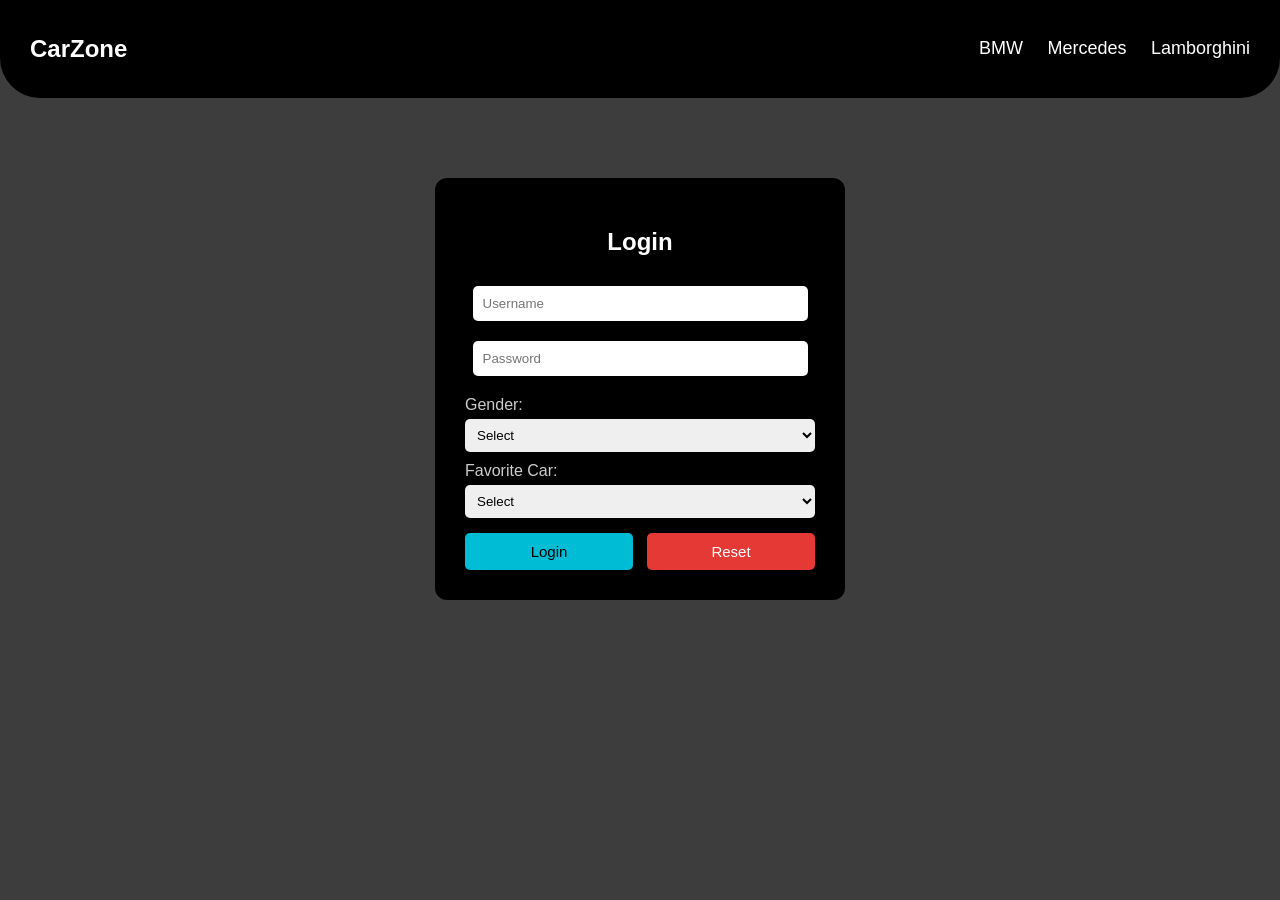
<file: index.html>
<!DOCTYPE html>
<html lang="en">
<head>
<meta charset="UTF-8">
<title>Login</title>
<link rel="stylesheet" href="style.css">
</head>

<body>

<header>
    <h2>CarZone</h2>

    <nav>
        <a href="bmw.html">BMW</a>
        <a href="mercedes.html">Mercedes</a>
        <a href="lamborghini.html">Lamborghini</a>
    </nav>
</header>

<div class="login-box">

    <h2>Login</h2>

    <form action="bmw.html">
        <input type="text" placeholder="Username" required>
        <input type="password" placeholder="Password" required>
        
        <div class="select-box">
            <label>Gender:</label>
            <select required>
                <option value="">Select</option>
                <option value="male">Male</option>
                <option value="female">Female</option>
            </select>
        </div>
        
        <div class="select-box">
            <label>Favorite Car:</label>
            <select required>
                <option value="">Select</option>
                <option value="bmw">BMW</option>
                <option value="mercedes">Mercedes</option>
                <option value="lamborghini">Lamborghini</option>
            </select>
        </div>

        <div class="btns">
            <button type="submit">Login</button>
            <button type="reset" class="reset">Reset</button>
        </div>

    </form>

</div>

</body>
</html>
</file>
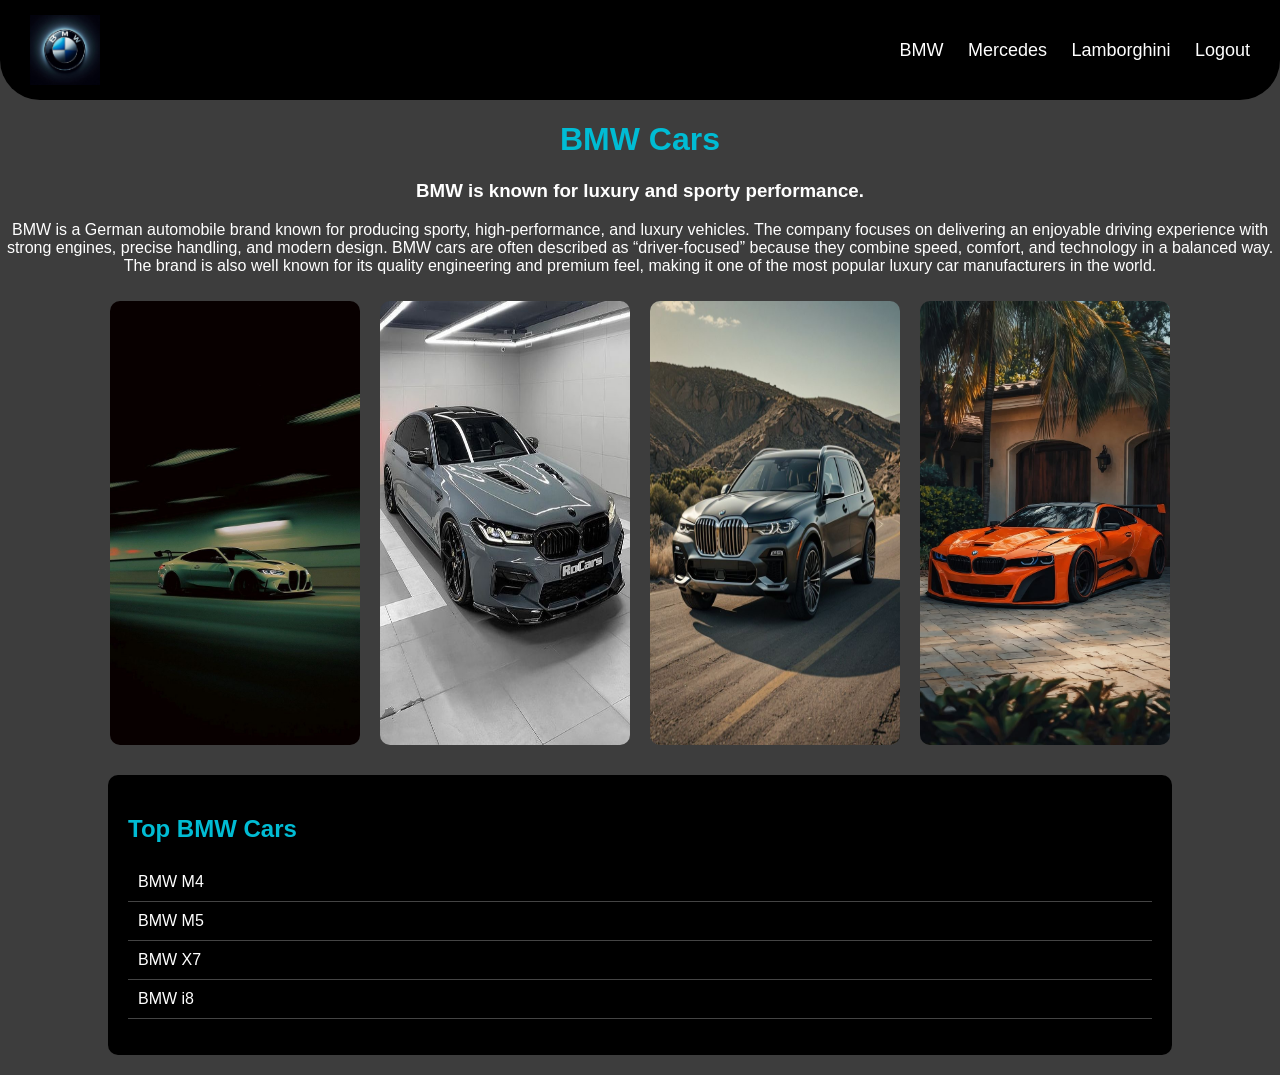
<file: bmw.html>
<!DOCTYPE html>
<html lang="en">
<head>
<meta charset="UTF-8">
<title>BMW</title>
<link rel="stylesheet" href="style.css">
</head>

<body>

<header>
    <img src="bmw-logo.jpg" class="logo">

    <nav>
        <a href="bmw.html">BMW</a>
        <a href="mercedes.html">Mercedes</a>
        <a href="lamborghini.html">Lamborghini</a>
        <a href="index.html">Logout</a>
    </nav>
</header>

<h1 class="info-h">BMW Cars</h1>
<h3 >BMW is known for luxury and sporty performance.</h3>
<p>
    BMW is a German automobile brand known for producing sporty, high-performance, and luxury vehicles. The company focuses on delivering an enjoyable driving experience with strong engines, precise handling, and modern design. BMW cars are often described as “driver-focused” because they combine speed, comfort, and technology in a balanced way. The brand is also well known for its quality engineering and premium feel, making it one of the most popular luxury car manufacturers in the world.
</p>

<div class="cars">
    <img src="bmw1.jpg">
    <img src="bmw2.jpg">
    <img src="bmw3.jpg">
    <img src="bmw4.jpg">
</div>

<section class="info">
    <h2>Top BMW Cars</h2>
    <ul>
        <li>BMW M4</li>
        <li>BMW M5</li>
        <li>BMW X7</li>
        <li>BMW i8</li>
    </ul>
</section>

</body>
</html>
</file>
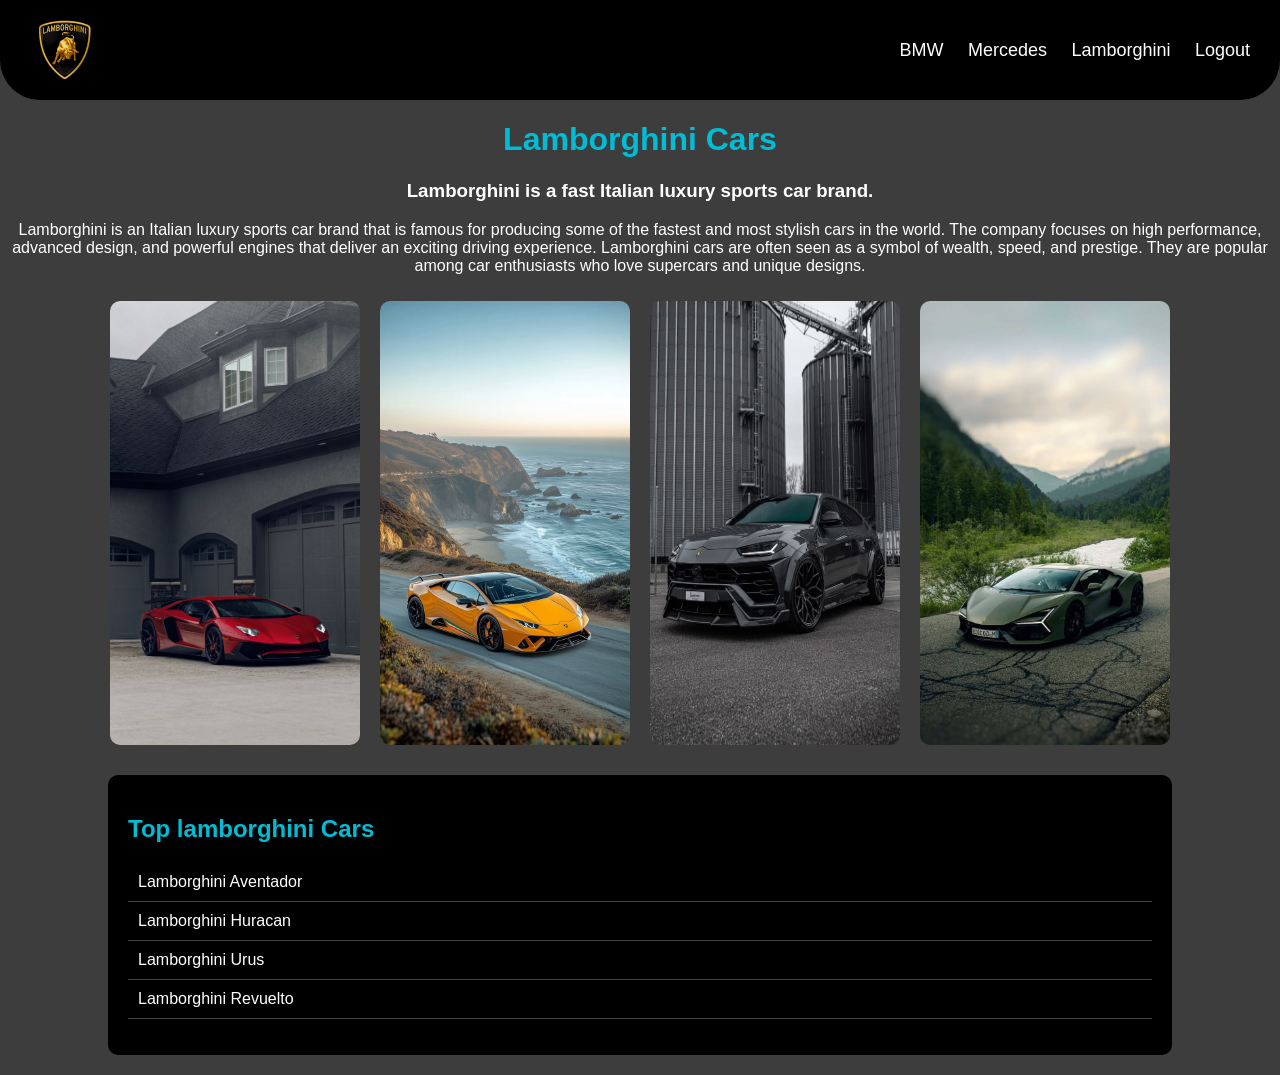
<file: lamborghini.html>
<!DOCTYPE html>
<html lang="en">
<head>
<meta charset="UTF-8">
<title>Lamborghini</title>
<link rel="stylesheet" href="style.css">
</head>

<body>

<header>
    <img src="lamborghini-logo.jpg" class="logo">

    <nav>
        <a href="bmw.html">BMW</a>
        <a href="mercedes.html">Mercedes</a>
        <a href="lamborghini.html">Lamborghini</a>
        <a href="index.html">Logout</a>
    </nav>
</header>

<h1 class="info-h">Lamborghini Cars</h1>
<h3 >Lamborghini is a fast Italian luxury sports car brand.</h3>
<p>
    Lamborghini is an Italian luxury sports car brand that is famous for producing some of the fastest and most stylish cars in the world. The company focuses on high performance, advanced design, and powerful engines that deliver an exciting driving experience. Lamborghini cars are often seen as a symbol of wealth, speed, and prestige. They are popular among car enthusiasts who love supercars and unique designs.
</p>

<div class="cars">
    <img src="lamborghini1.jpg">
    <img src="lamborghini2.jpg">
    <img src="lamborghini3.jpg">
    <img src="lamborghini4.jpg">
</div>

<section class="info">
    <h2>Top lamborghini Cars</h2>
    <ul>
        <li>Lamborghini Aventador</li>
        <li>Lamborghini Huracan</li>
        <li>Lamborghini Urus</li>
        <li>Lamborghini Revuelto</li>
    </ul>
</section>

</body>
</html>
</file>
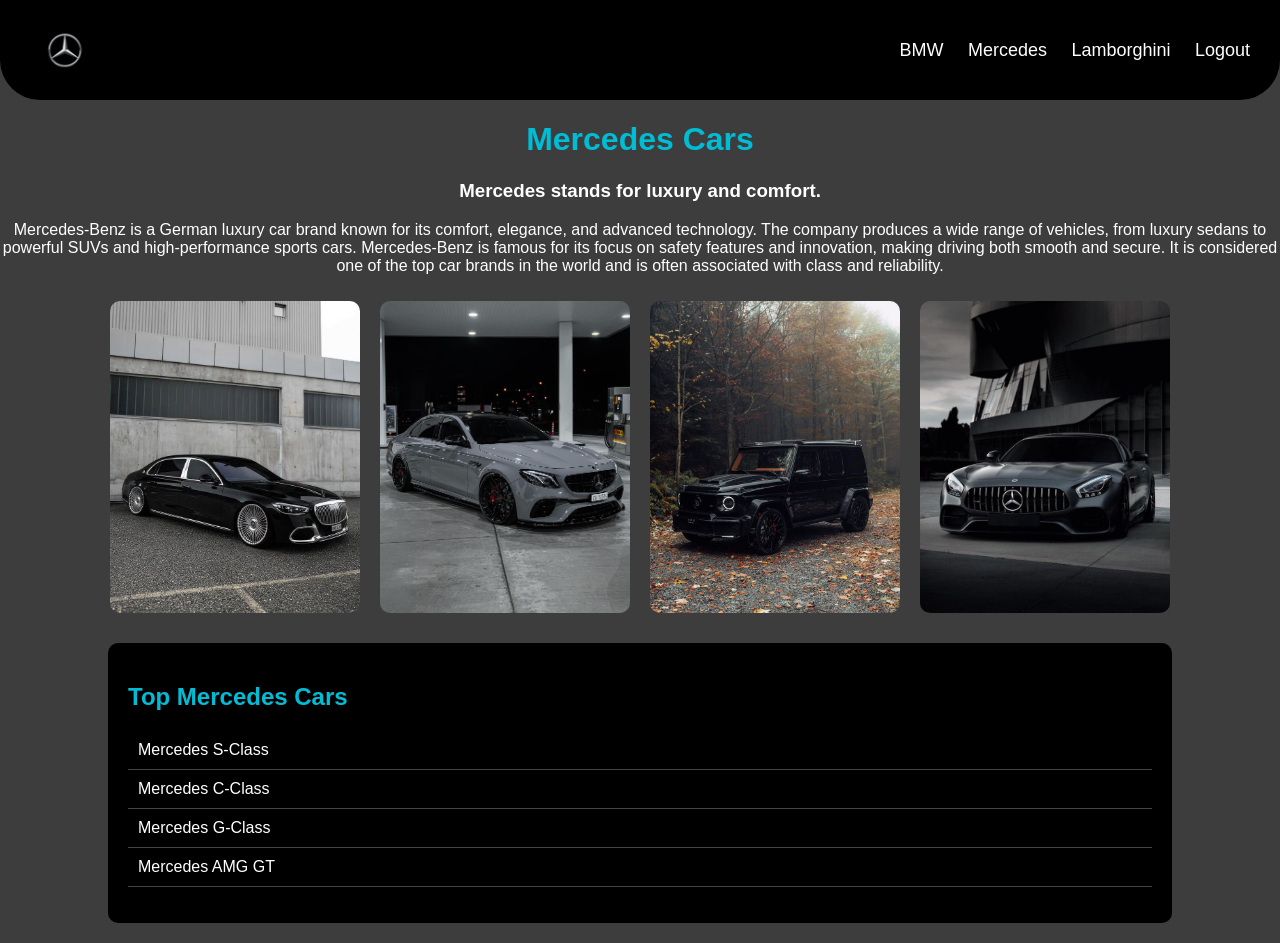
<file: mercedes.html>
<!DOCTYPE html>
<html lang="en">
<head>
<meta charset="UTF-8">
<title>Mercedes</title>
<link rel="stylesheet" href="style.css">
</head>

<body>

<header>
    <img src="mercedes-logo.jpg" class="logo">

    <nav>
        <a href="bmw.html">BMW</a>
        <a href="mercedes.html">Mercedes</a>
        <a href="lamborghini.html">Lamborghini</a>
        <a href="index.html">Logout</a>
    </nav>
</header>

<h1 class="info-h">Mercedes Cars</h1>
<h3 >Mercedes stands for luxury and comfort.</h3>
<p>
    Mercedes-Benz is a German luxury car brand known for its comfort, elegance, and advanced technology. The company produces a wide range of vehicles, from luxury sedans to powerful SUVs and high-performance sports cars. Mercedes-Benz is famous for its focus on safety features and innovation, making driving both smooth and secure. It is considered one of the top car brands in the world and is often associated with class and reliability.
</p>

<div class="cars">
    <img src="mercedes1.jpg">
    <img src="mercedes2.jpg">
    <img src="mercedes3.jpg">
    <img src="mercedes4.jpg">
</div>

<section class="info">
    <h2>Top Mercedes Cars</h2>
    <ul>
        <li>Mercedes S-Class</li>
        <li>Mercedes C-Class</li>
        <li>Mercedes G-Class</li>
        <li>Mercedes AMG GT</li>
    </ul>
</section>

</body>
</html>
</file>
<file: style.css>
body {
    margin: 0;
    font-family: Arial;
    background-color: #3d3d3d;
    color: white;
    text-align: center;
}

header {
    display: flex;
    justify-content: space-between;
    align-items: center;
    padding: 15px 30px;
    background-color: #000000;
    border-bottom-left-radius: 40px;
    border-bottom-right-radius: 40px;
}

.logo {
    width: 70px;
}

nav a {
    color: white;
    text-decoration: none;
    margin-left: 20px;
    font-size: 18px;
    transition: 0.3s;
}

nav a:hover {
    color: #00bcd4;
    transform: scale(1.1);
}

.cars {
    display: flex;
    justify-content: center;
    flex-wrap: wrap;
}

.cars img {
    width: 250px;
    margin: 10px;
    border-radius: 10px;
}


.info {
    background-color: #000000;
    margin: 20px auto;
    padding: 20px;
    width: 80%;
    border-radius: 10px;
    text-align: left;
}
.info h2{
    color: #00bcd4;
}

.info-h {
color: #00bcd4;
}

.info ul {
    list-style: none;
    padding: 0;
}

.info li {
    padding: 10px;
    border-bottom: 1px solid #444;
}

.login-box {
    width: 350px;
    margin: 80px auto;
    padding: 30px;
    background-color: #000000;
    border-radius: 12px;
}

.login-box input {
    width: 90%;
    padding: 10px;
    margin: 10px 0;
    border: none;
    border-radius: 5px;
}

.select-box {
    text-align: left;
    margin: 10px 0;
}

.select-box label {
    display: block;
    margin-bottom: 5px;
    color: #ccc;
}

.select-box select {
    width: 100%;
    padding: 8px;
    border-radius: 5px;
    border: none;
}

.btns {
    display: flex;
    justify-content: space-between;
    margin-top: 15px;
}

.btns button {
    width: 48%;
    padding: 10px;
    border: none;
    border-radius: 5px;
    cursor: pointer;
    font-size: 15px;
}

.btns button[type="submit"] {
    background-color: #00bcd4;
    color: black;
}

.btns button[type="submit"]:hover {
    background-color: #0097a7;
}

.reset {
    background-color: #e53935;
    color: white;
}

.reset:hover {
    background-color: #c62828;
}
</file>
